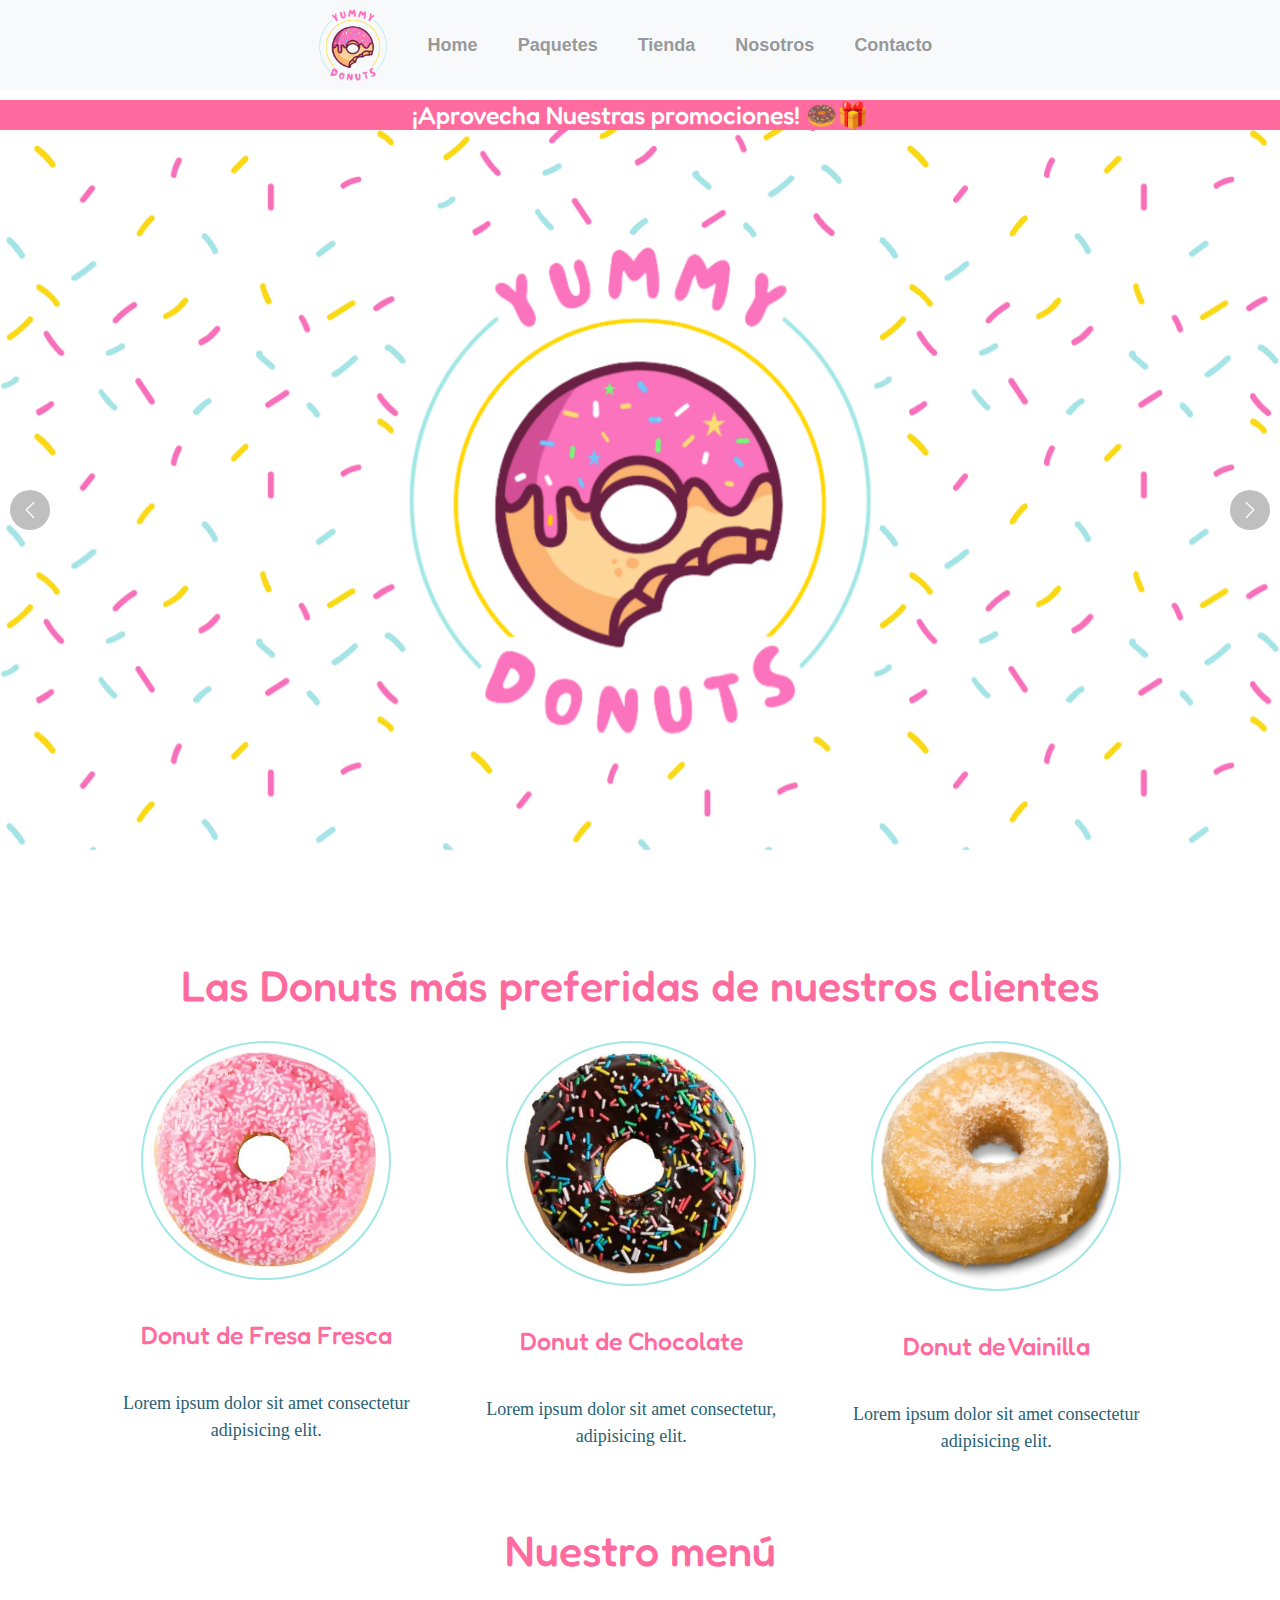
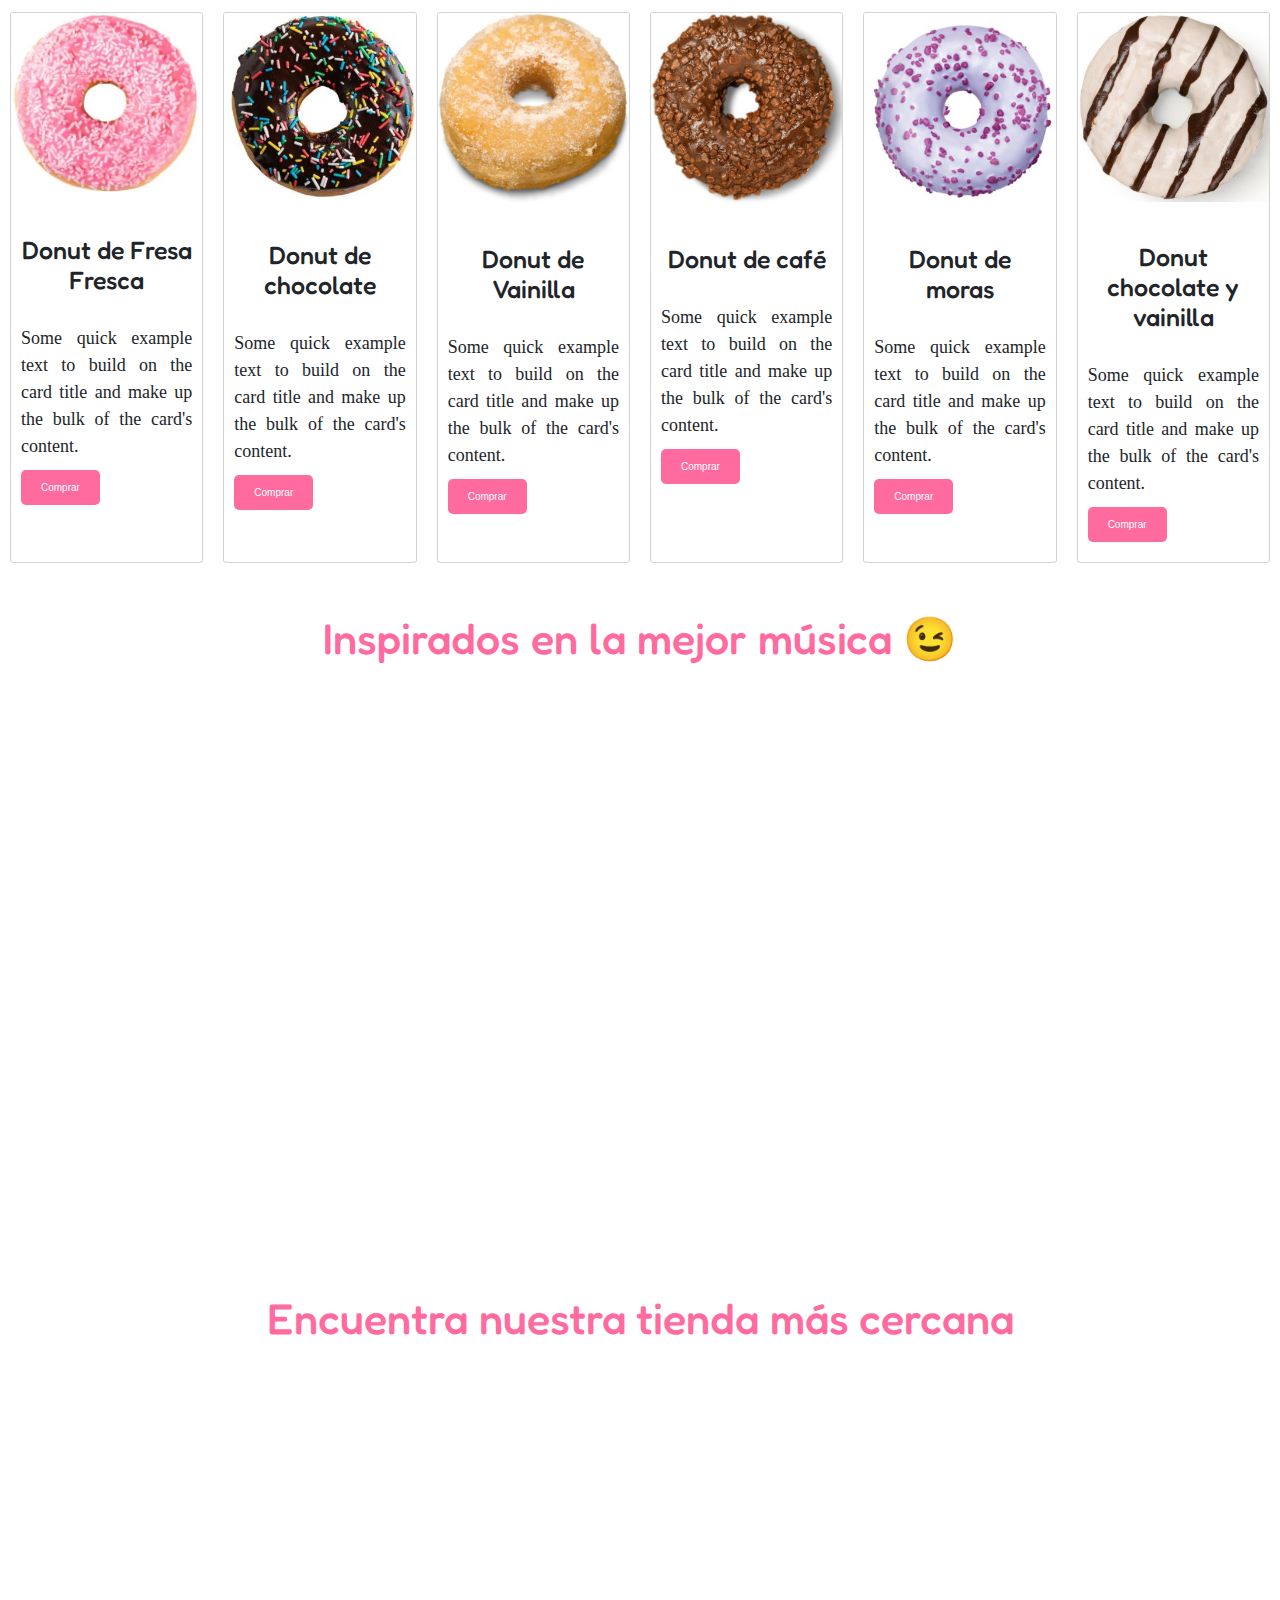
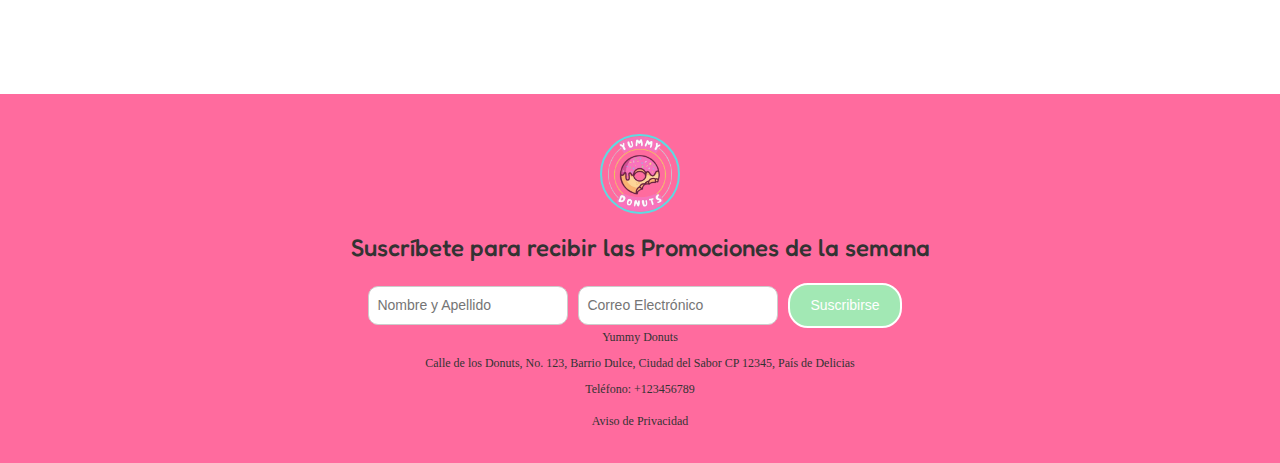
<file: index.html>
<!DOCTYPE html>
<html lang="en">
<head>
    <meta charset="UTF-8">
    <meta name="viewport" content="width=device-width, initial-scale=1.0">
    <title>🍩 Yummy Donuts</title>
    <link rel="stylesheet" href="https://cdn.jsdelivr.net/npm/bootstrap@5.3.1/dist/css/bootstrap.min.css">
    <link rel="stylesheet" href="style.css">
    <link rel="preconnect" href="https://fonts.googleapis.com">
    <link rel="preconnect" href="https://fonts.gstatic.com" crossorigin>
    <link href="https://fonts.googleapis.com/css2?family=Fredoka&family=Montserrat+Alternates:wght@300&display=swap" rel="stylesheet">
</head>
<body>
    <header class="header">
        <nav class="clase-ya-funciona navbar navbar-expand-md bg-light no-gutters">
            <div class="clase-ya-funciona">
                <div class="logo-container">
                    <a href="">
                        <img src="img/logo-principal.png" class="logo" alt="">
                    </a>
                </div>
                <!-- Menú -->
                <div class="collapse navbar-collapse" id="navbarCollapse">
                    <div class="menu-container">
                        <ul class="navbar-nav ml-auto menu">
                            <li class="nav-item menu-item">
                                <a class="nav-link" href="index.html">Home</a>
                            </li>

                            <li class="nav-item menu-item dropdown">
                                <a class="nav-link dropdown-toggle" href="#" role="button" aria-expanded="false">Paquetes</a>
                                <ul class="dropdown-menu">
                                    <li><a class="dropdown-item" href="clasic.html">Clásicos</a></li>
                                    <li><a class="dropdown-item" href="clasic.html#rellenos">Rellenos</a></li>
                                </ul>
                            </li>
                            
                            <li class="nav-item menu-item dropdown">
                                <a class="nav-link dropdown-toggle" href="#" role="button" aria-expanded="false">Tienda</a>
                                <ul class="dropdown-menu">
                                    <li><a class="dropdown-item" href="#our-menu">Comprar en línea</a></li>
                                    <li><a class="dropdown-item" href="#location">Localizar una tienda</a></li>
                                </ul>
                            </li>
                            
                            <li class="nav-item menu-item dropdown">
                                <a class="nav-link dropdown-toggle" href="#" role="button" aria-expanded="false">Nosotros</a>
                                <ul class="dropdown-menu">
                                    <li><a class="dropdown-item" href="history.html">Nuestra historia</a></li>
                                    <li><a class="dropdown-item" href="history.html#our-vales">Nuestros valores</a></li>
                                    <li><a class="dropdown-item" href="history.html#team">Equipo</a></li>
                                </ul>
                            </li>

                            <li class="nav-item menu-item">
                                <a class="nav-link" href="contact.html" >Contacto</a>
                            </li>
                        </ul>
                    </div>
                </div>
            </div>
            <button class="navbar-toggler" type="button" data-bs-toggle="collapse" data-bs-target="#navbarCollapse" aria-controls="navbarCollapse" aria-expanded="false" aria-label="Toggle navigation">
                <span class="navbar-toggler-icon"></span>
            </button>
        </nav>
    </header>
    
    <main>
        <section class="news-section">
            <h1 class="news-title">
                <a href="">¡Aprovecha Nuestras promociones! 🍩🎁</a>
            </h1>
        </section>

        <section class="carousel-section">
            <div id="carouselExample" class="carousel slide">
                <div class="carousel-inner">
                  <div class="carousel-item active">
                    <img src="img/carusel-donuts1.png" class="d-block w-100" alt="...">
                  </div>
                  <div class="carousel-item">
                    <img src="img/carusel-donuts2.png" class="d-block w-100" alt="...">
                  </div>
                  <div class="carousel-item">
                    <img src="img/carusel-donuts3.png" class="d-block w-100" alt="...">
                  </div>
                </div>
                <button class="carousel-control-prev" type="button" data-bs-target="#carouselExample" data-bs-slide="prev">
                  <span class="carousel-control-prev-icon" aria-hidden="true"></span>
                  <span class="visually-hidden">Previous</span>
                </button>
                <button class="carousel-control-next" type="button" data-bs-target="#carouselExample" data-bs-slide="next">
                  <span class="carousel-control-next-icon" aria-hidden="true"></span>
                  <span class="visually-hidden">Next</span>
                </button>
              </div>
        </section>

        <section class="comunity-section">
            <h2 class="titles">Las Donuts más preferidas de nuestros clientes</h2>
        </section>

        <section class="feature-section">
            <div class="row justify-content-center container2">
                <div class="col-12 col-sm-6 col-md-4 container1">
                    <div class="feature">
                        <img class="donuts-image" src="img/donuts1.jpg" alt="">
                        <h3 class="feature-title">Donut de Fresa Fresca</h3>
                        <p class="feature-description">Lorem ipsum dolor sit amet consectetur adipisicing elit.</p>
                    </div>
                </div>
                <div class="col-12 col-sm-6 col-md-4 container1">
                    <div class="feature">
                        <img class="donuts-image" src="img/donuts2.jpg" alt="">
                        <h3 class="feature-title">Donut de Chocolate</h3>
                        <p class="feature-description">Lorem ipsum dolor sit amet consectetur, adipisicing elit.</p>
                    </div>
                </div>
                <div class="col-12 col-sm-6 col-md-4 container1">
                    <div class="feature">
                        <img class="donuts-image" src="img/donuts4 (2).jpg" alt="">
                        <h3 class="feature-title">Donut de Vainilla</h3>
                        <p class="feature-description">Lorem ipsum dolor sit amet consectetur adipisicing elit.</p>
                    </div>
                </div>
            </div>
        </section> 
        
        <section class="menu-donuts-section">
            <h2 id="our-menu">Nuestro menú</h2>
            <div class="menu-donuts">
                <div class="card card-donuts">
                    <img src="img/donuts1.jpg" class="card-img-top" alt="...">
                    <div class="card-body">
                      <h3 class="card-title">Donut de Fresa Fresca</h3>
                      <p class="card-text">Some quick example text to build on the card title and make up the bulk of the card's content.</p>
                      <a href="#" class="btn btn-primary">Comprar</a>
                    </div>
                </div>
                <div class="card card-donuts">
                    <img src="img/donuts2.jpg" class="card-img-top" alt="...">
                    <div class="card-body">
                      <h3 class="card-title">Donut de chocolate</h3>
                      <p class="card-text">Some quick example text to build on the card title and make up the bulk of the card's content.</p>
                      <a href="#" class="btn btn-primary">Comprar</a>
                    </div>
                </div>
                <div class="card card-donuts">
                    <img src="img/donuts4 (2).jpg" class="card-img-top" alt="...">
                    <div class="card-body">
                      <h3 class="card-title">Donut de Vainilla</h3>
                      <p class="card-text">Some quick example text to build on the card title and make up the bulk of the card's content.</p>
                      <a href="#" class="btn btn-primary">Comprar</a>
                    </div>
                </div>
                <div class="card card-donuts">
                    <img src="img/donuts4 (1).jpg" class="card-img-top" alt="...">
                    <div class="card-body">
                      <h3 class="card-title">Donut de café</h3>
                      <p class="card-text">Some quick example text to build on the card title and make up the bulk of the card's content.</p>
                      <a href="#" class="btn btn-primary">Comprar</a>
                    </div>
                </div>
                <div class="card card-donuts">
                    <img src="img/donuts4 (4).jpg" class="card-img-top" alt="...">
                    <div class="card-body">
                      <h3 class="card-title">Donut de moras</h3>
                      <p class="card-text">Some quick example text to build on the card title and make up the bulk of the card's content.</p>
                      <a href="#" class="btn btn-primary">Comprar</a>
                    </div>
                </div>
                <div class="card card-donuts">
                    <img src="img/donuts4.jpg" class="card-img-top" alt="...">
                    <div class="card-body">
                      <h3 class="card-title">Donut chocolate y vainilla</h3>
                      <p class="card-text">Some quick example text to build on the card title and make up the bulk of the card's content.</p>
                      <a href="#" class="btn btn-primary">Comprar</a>
                    </div>
                </div>
            </div>
        </section>

        <section class="media-section">
            <h2>Inspirados en la mejor música 😉</h2>
            <div class="edia-container">
                <iframe width="1100" height="600" src="https://www.youtube.com/embed/LkL1amsMbLU" title="YouTube video player" frameborder="0" allow="accelerometer; autoplay; clipboard-write; encrypted-media; gyroscope; picture-in-picture; web-share" allowfullscreen></iframe>
            </div>
            <div class="edia-container">
                <h2 id="location">Encuentra nuestra tienda más cercana</h2>
                <iframe class="media-section-map" src="https://www.google.com/maps/embed?pb=!1m18!1m12!1m3!1d240863.71542388288!2d-99.30842630881389!3d19.39098324700514!2m3!1f0!2f0!3f0!3m2!1i1024!2i768!4f13.1!3m3!1m2!1s0x85ce0026db097507%3A0x54061076265ee841!2sCiudad%20de%20M%C3%A9xico%2C%20CDMX!5e0!3m2!1ses-419!2smx!4v1691702257107!5m2!1ses-419!2smx" width="1100" height="700" style="border:0;" allowfullscreen="" loading="lazy" referrerpolicy="no-referrer-when-downgrade"></iframe>
            </div>
        </section>

    </main>
    <footer class="footer">
        <img class="footer-img" src="img/donutslogo2.png" alt="">
        <h3 class="footer-title">Suscríbete para recibir las Promociones de la semana</h3>
        <div class="footer-form">
            <form class="form-container">
                <div class="input-container">
                    <input type="text" class="input-field" id="nombre" placeholder="Nombre y Apellido">
                </div>
                <div class="input-container">
                    <input type="email" class="input-field" id="email" placeholder="Correo Electrónico">
                </div>
                <div class="input-container">
                    <button type="submit" class="btn btn-primary submit-btn">Suscribirse</button>
                </div>
            </form>
        </div>
        <p class="footer-info">Yummy Donuts</p>
        <p class="footer-info">Calle de los Donuts, No. 123, Barrio Dulce, Ciudad del Sabor CP 12345, País de Delicias</p>
        <p class="footer-info">Teléfono: <a href="tel:+123456789" class="footer-info">+123456789</a></p>
        <p class="footer-link"><a href="#">Aviso de Privacidad</a></p>
    </footer>
    <script src="https://cdn.jsdelivr.net/npm/bootstrap@5.3.1/dist/js/bootstrap.bundle.min.js"></script>
</body>
</html>
</file>
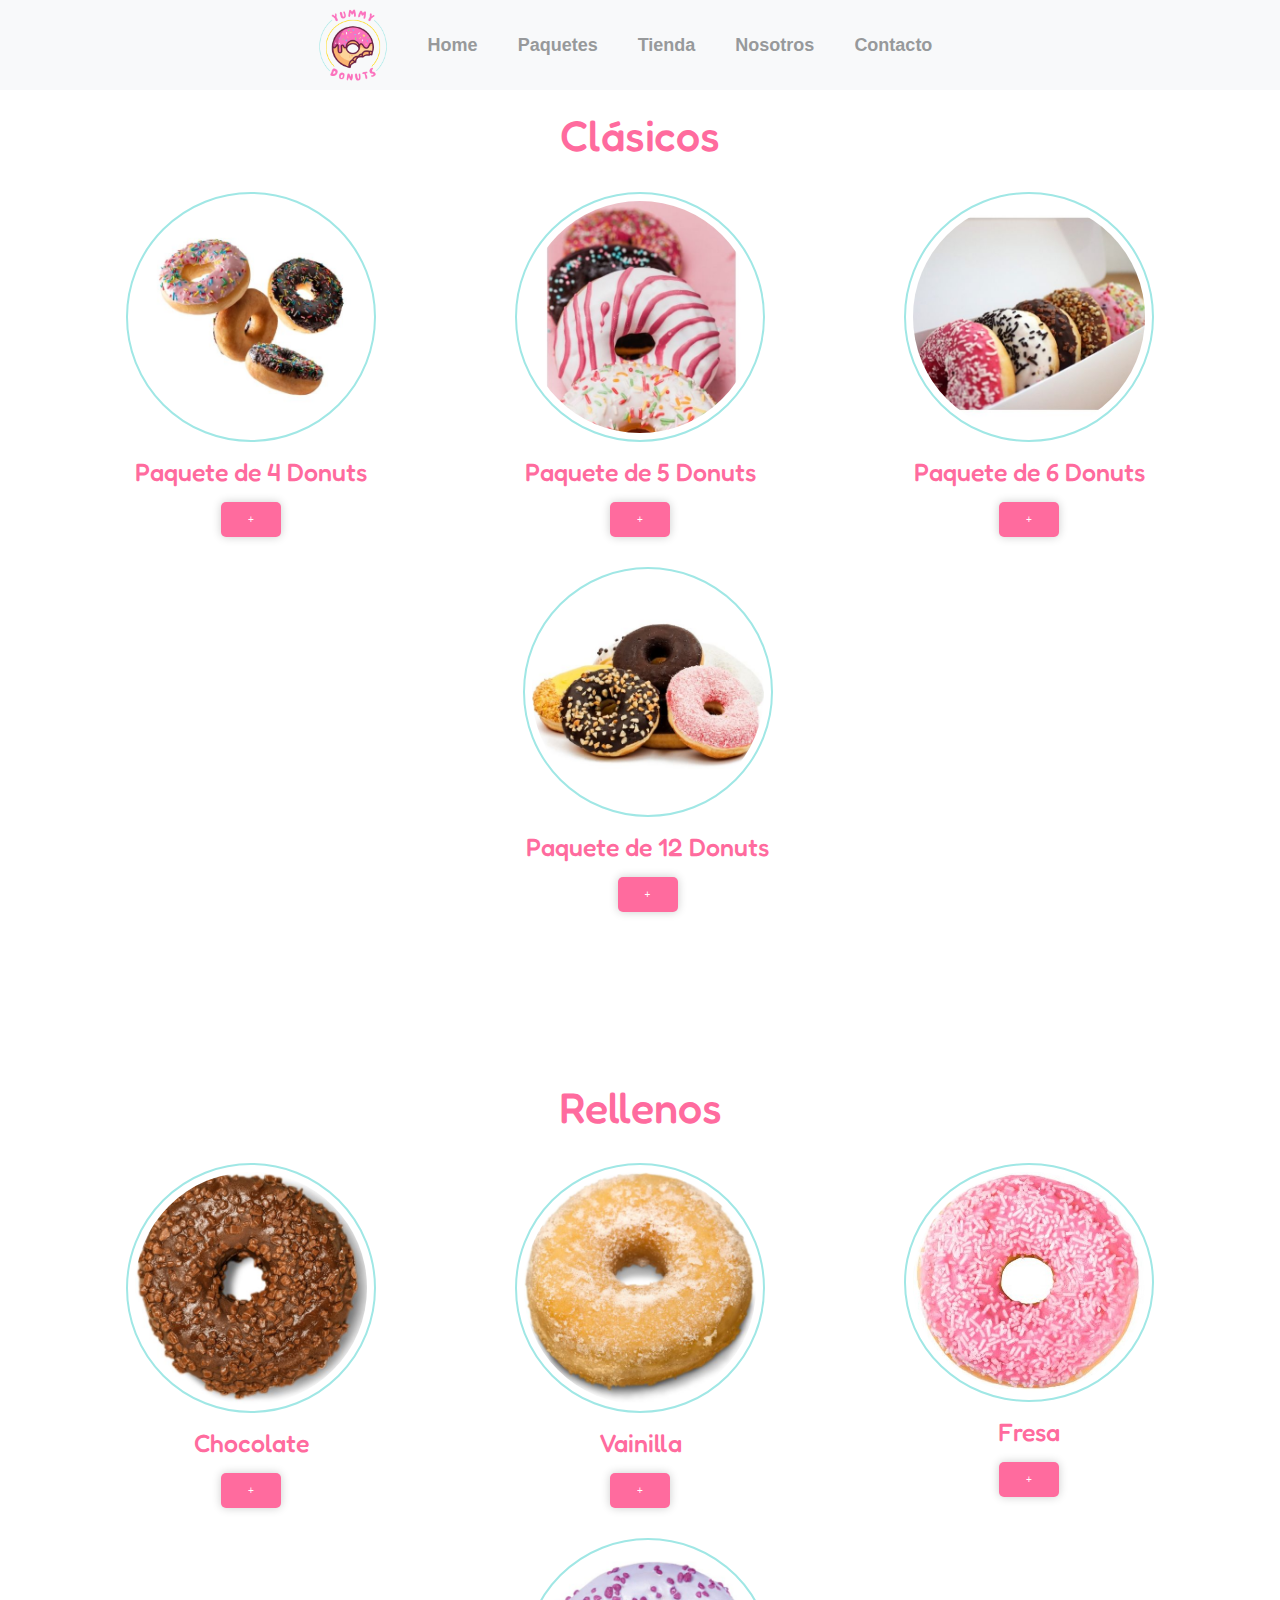
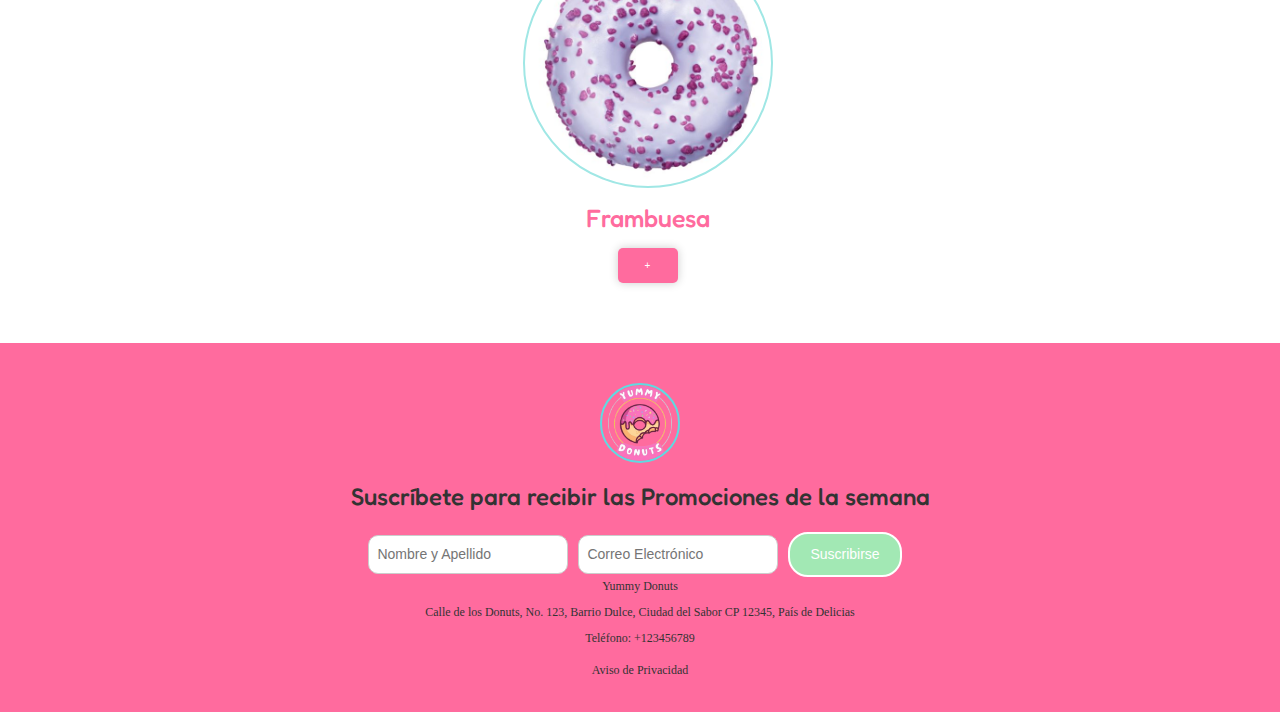
<file: clasic.html>
<!DOCTYPE html>
<html lang="en">
<head>
    <meta charset="UTF-8">
    <meta name="viewport" content="width=device-width, initial-scale=1.0">
    <title>🍩 Yummy Donuts</title>
    <link rel="stylesheet" href="https://cdn.jsdelivr.net/npm/bootstrap@5.3.1/dist/css/bootstrap.min.css">
    <link rel="stylesheet" href="style.css">
    <link rel="preconnect" href="https://fonts.googleapis.com">
    <link rel="preconnect" href="https://fonts.gstatic.com" crossorigin>
    <link href="https://fonts.googleapis.com/css2?family=Fredoka&family=Montserrat+Alternates:wght@300&display=swap" rel="stylesheet">
</head>
<body>
    <header class="header">
        <nav class="clase-ya-funciona navbar navbar-expand-md bg-light no-gutters">
            <div class="clase-ya-funciona">
                <div class="logo-container">
                    <a href="index.html">
                        <img src="img/logo-principal.png" class="logo" alt="">
                    </a>
                </div>
                <!-- Menú -->
                <div class="collapse navbar-collapse" id="navbarCollapse">
                    <div class="menu-container">
                        <ul class="navbar-nav ml-auto menu">
                            <li class="nav-item menu-item">
                                <a class="nav-link" href="index.html">Home</a>
                            </li>

                            <li class="nav-item menu-item dropdown">
                                <a class="nav-link dropdown-toggle" href="#" role="button" aria-expanded="false">Paquetes</a>
                                <ul class="dropdown-menu">
                                    <li><a class="dropdown-item" href="clasic.html">Clásicos</a></li>
                                    <li><a class="dropdown-item" href="clasic.html#rellenos">Rellenos</a></li>
                                </ul>
                            </li>
                            
                            <li class="nav-item menu-item dropdown">
                                <a class="nav-link dropdown-toggle" href="#" role="button" aria-expanded="false">Tienda</a>
                                <ul class="dropdown-menu">
                                    <li><a class="dropdown-item" href="index.html#our-menu">Comprar en línea</a></li>
                                    <li><a class="dropdown-item" href="index.html#location">Localizar una tienda</a></li>
                                </ul>
                            </li>
                            
                            <li class="nav-item menu-item dropdown">
                                <a class="nav-link dropdown-toggle" href="#" role="button" aria-expanded="false">Nosotros</a>
                                <ul class="dropdown-menu">
                                    <li><a class="dropdown-item" href="history.html">Nuestra historia</a></li>
                                    <li><a class="dropdown-item" href="history.html#our-values">Nuestros valores</a></li>
                                    <li><a class="dropdown-item" href="history.html#team">Equipo</a></li>
                                </ul>
                            </li>

                            <li class="nav-item menu-item">
                                <a class="nav-link" href="contact.html" >Contacto</a>
                            </li>
                        </ul>
                    </div>
                </div>
            </div>
            <button class="navbar-toggler" type="button" data-bs-toggle="collapse" data-bs-target="#navbarCollapse" aria-controls="navbarCollapse" aria-expanded="false" aria-label="Toggle navigation">
                <span class="navbar-toggler-icon"></span>
            </button>
        </nav>
    </header>
    <main>
        <section class="comunity-section">
            <h2 class="">Clásicos</h2>
        </section>

        <section class="package-section">
            <div class="row justify-content-center">
                <div class="col-12 col-sm-12 col-md-6 col-lg-4 package">
                    <div class="">
                        <img class="donuts-image" src="img/2.jpg" alt="">
                        <h3 class="package-title">Paquete de 4 Donuts</h3>
                        <div id="content1" style="display: none;">
                            <p class="package-description">Lorem ipsum dolor sit amet consectetur adipisicing elit. Lorem, ipsum dolor sit amet consectetur adipisicing elit. 
                            </p>
                        </div>
                        <button onclick='muestra_oculta("content1")' class="btn-package btn-primary" form="content1">+</button>
                    </div>
                </div>
                <div class="col-12 col-sm-12 col-md-6 col-lg-4 package">
                    <div >
                        <img class="donuts-image" src="img/3.jpg" alt="">
                        <h3 class="package-title">Paquete de 5 Donuts</h3>
                        <div id="contenido2" style="display: none;">
                            <p class="package-description">Lorem ipsum dolor sit amet consectetur adipisicing elit. Lorem, ipsum dolor sit amet consectetur adipisicing elit.
                            </p>
                        </div>
                        <button onclick='muestra_oculta("contenido2")' class="btn-package btn-primary" form="contenido2">+</button>
                    </div>
                </div>
                <div class="col-12 col-sm-12 col-md-6 col-lg-4 package">
                    <div >
                        <img class="donuts-image" src="img/4.jpg" alt="">
                        <h3 class="package-title">Paquete de 6 Donuts</h3>                        
                        <div id="contenido3" style="display: none;">
                            <p class="package-description">Lorem ipsum dolor sit amet consectetur adipisicing elit. Lorem, ipsum dolor sit amet consectetur adipisicing elit. 
                            </p>
                        </div>
                        <button onclick='muestra_oculta("contenido3")' class="btn-package btn-primary" form="contenido3">+</button>
                    </div>
                </div>
                <div class="col-12 col-sm-12 col-md-6 col-lg-4 package">
                    <div class="package">
                        <img class="donuts-image" src="img/5.jpg" alt="">
                        <h3 class="package-title">Paquete de 12 Donuts</h3>
                        <div id="content4" style="display: none;">
                            <p class="package-description">Lorem ipsum dolor sit amet consectetur adipisicing elit. Lorem, ipsum dolor sit amet consectetur adipisicing elit. 
                            </p>
                        </div>
                        <button onclick='muestra_oculta("content4")' class="btn-package btn-primary" form="content4">+</button>
                    </div>
                </div>
            </div>
        </section>        
        <section class="comunity-section">
            <h2 id="rellenos" >Rellenos</h2>
        </section>

        <section class="package-section">
            <div class="row justify-content-center">
                <div class="col-12 col-sm-12 col-md-6 col-lg-4 package">
                    <div class="">
                        <img class="donuts-image" src="img/donuts4 (1).jpg" alt="">
                        <h3 class="package-title">Chocolate</h3>
                        <div id="content5" style="display: none;">
                            <p class="package-description">Lorem ipsum dolor sit amet consectetur adipisicing elit. Lorem, ipsum dolor sit amet consectetur adipisicing elit. 
                            </p>
                        </div>
                        <button onclick='muestra_oculta("content5")' class="btn-package btn-primary" form="content5">+</button>
                    </div>
                </div>
                <div class="col-12 col-sm-12 col-md-6 col-lg-4 package">
                    <div >
                        <img class="donuts-image" src="img/donuts4 (2).jpg" alt="">
                        <h3 class="package-title">Vainilla</h3>
                        <div id="contenido6" style="display: none;">
                            <p class="package-description">Lorem ipsum dolor sit amet consectetur adipisicing elit. Lorem, ipsum dolor sit amet consectetur adipisicing elit.
                            </p>
                        </div>
                        <button onclick='muestra_oculta("contenido6")' class="btn-package btn-primary" form="contenido6">+</button>
                    </div>
                </div>
                <div class="col-12 col-sm-12 col-md-6 col-lg-4 package">
                    <div >
                        <img class="donuts-image" src="img/donuts1.jpg" alt="">
                        <h3 class="package-title">Fresa</h3>                        
                        <div id="contenido7" style="display: none;">
                            <p class="package-description">Lorem ipsum dolor sit amet consectetur adipisicing elit. Lorem, ipsum dolor sit amet consectetur adipisicing elit. 
                            </p>
                        </div>
                        <button onclick='muestra_oculta("contenido7")' class="btn-package btn-primary" form="contenido7">+</button>
                    </div>
                </div>
                <div class="col-12 col-sm-12 col-md-6 col-lg-4 package">
                    <div class="package">
                        <img class="donuts-image" src="img/donuts4 (4).jpg" alt="">
                        <h3 class="package-title">Frambuesa</h3>
                        <div id="content8" style="display: none;">
                            <p class="package-description">Lorem ipsum dolor sit amet consectetur adipisicing elit. Lorem, ipsum dolor sit amet consectetur adipisicing elit. 
                            </p>
                        </div>
                        <button onclick='muestra_oculta("content8")' class="btn-package btn-primary" form="content8">+</button>
                    </div>
                </div>
            </div>
        </section> 

    </main>

    <footer class="footer">
        <img class="footer-img" src="img/donutslogo2.png" alt="">
        <h3 class="footer-title">Suscríbete para recibir las Promociones de la semana</h3>
        <div class="footer-form">
            <form class="form-container">
                <div class="input-container">
                    <input type="text" class="input-field" id="nombre" placeholder="Nombre y Apellido">
                </div>
                <div class="input-container">
                    <input type="email" class="input-field" id="email" placeholder="Correo Electrónico">
                </div>
                <div class="input-container">
                    <button type="submit" class="btn btn-primary submit-btn">Suscribirse</button>
                </div>
            </form>
        </div>
        <p class="footer-info">Yummy Donuts</p>
        <p class="footer-info">Calle de los Donuts, No. 123, Barrio Dulce, Ciudad del Sabor CP 12345, País de Delicias</p>
        <p class="footer-info">Teléfono: <a href="tel:+123456789" class="footer-info">+123456789</a></p>
        <p class="footer-link"><a href="#">Aviso de Privacidad</a></p>
    </footer>
    <script src="https://cdn.jsdelivr.net/npm/bootstrap@5.3.1/dist/js/bootstrap.bundle.min.js"></script>
    <script src="main.js"></script>
</body>
</html>
</file>
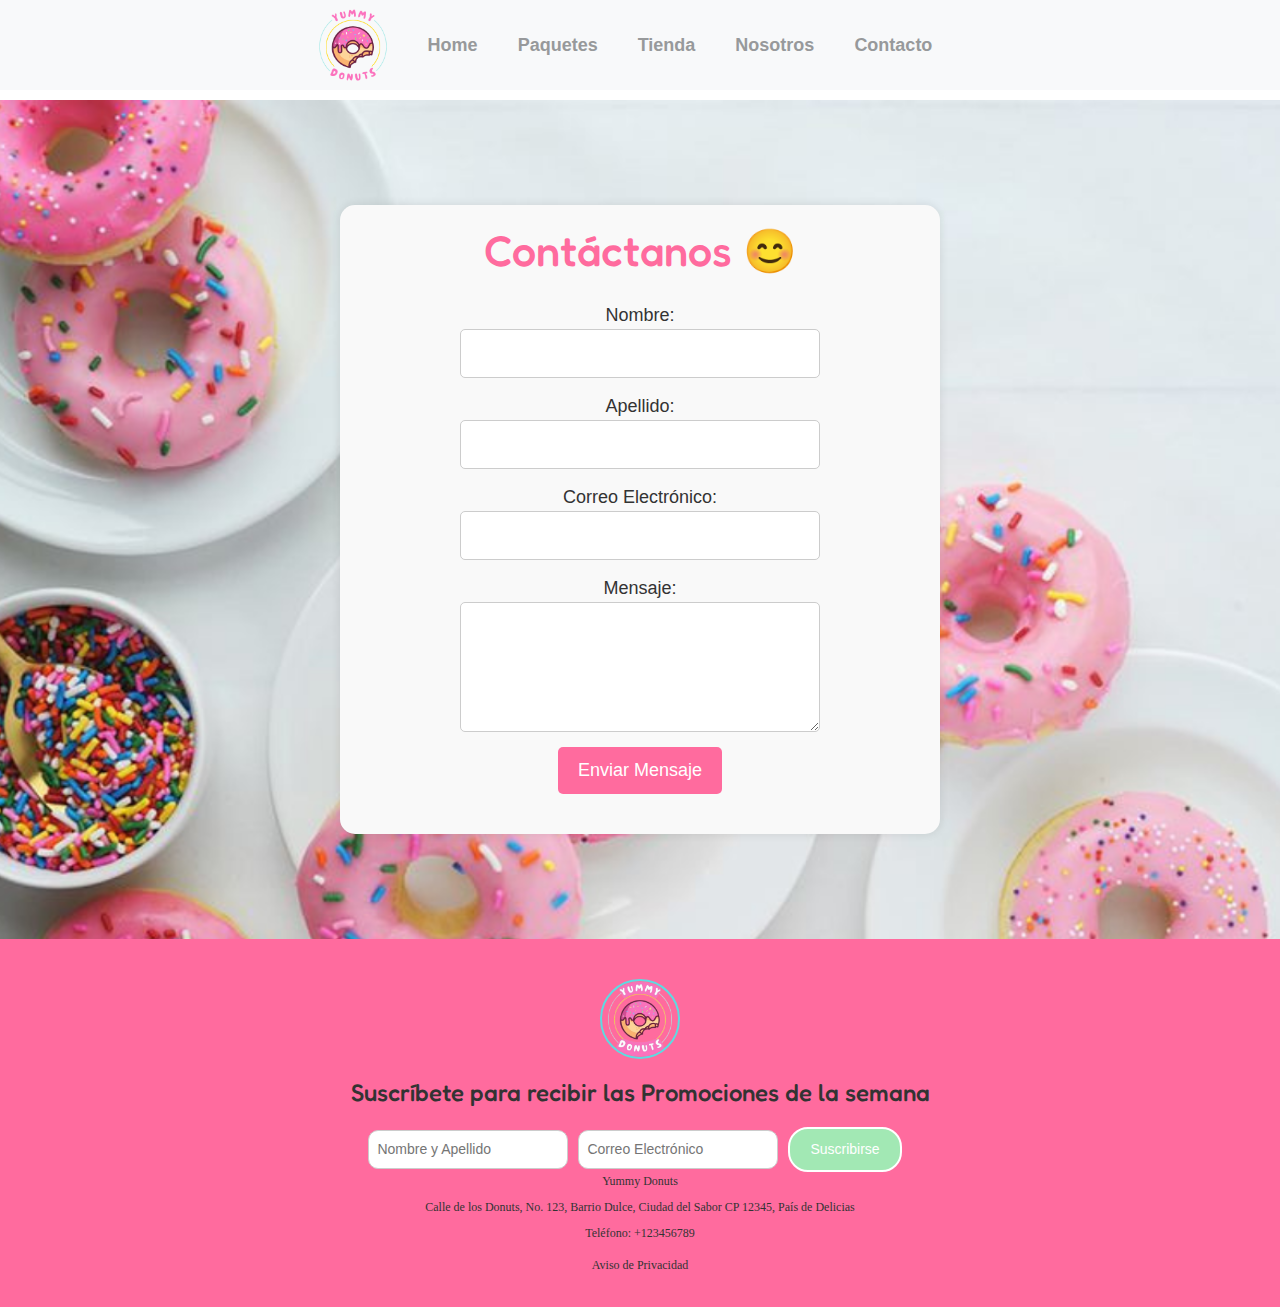
<file: contact.html>
<!DOCTYPE html>
<html lang="en">
<head>
    <meta charset="UTF-8">
    <meta name="viewport" content="width=device-width, initial-scale=1.0">
    <title>🍩 Yummy Donuts</title>
    <link rel="stylesheet" href="https://cdn.jsdelivr.net/npm/bootstrap@5.3.1/dist/css/bootstrap.min.css">
    <link rel="stylesheet" href="style.css">
    <link rel="preconnect" href="https://fonts.googleapis.com">
    <link rel="preconnect" href="https://fonts.gstatic.com" crossorigin>
    <link href="https://fonts.googleapis.com/css2?family=Fredoka&family=Montserrat+Alternates:wght@300&display=swap" rel="stylesheet">
</head>
<body>
    <header class="header">
        <nav class="clase-ya-funciona navbar navbar-expand-md bg-light no-gutters">
            <div class="clase-ya-funciona">
                <div class="logo-container">
                    <a href="">
                        <img src="img/logo-principal.png" class="logo" alt="">
                    </a>
                </div>
                <!-- Menú -->
                <div class="collapse navbar-collapse" id="navbarCollapse">
                    <div class="menu-container">
                        <ul class="navbar-nav ml-auto menu">
                            <li class="nav-item menu-item">
                                <a class="nav-link" href="index.html">Home</a>
                            </li>

                            <li class="nav-item menu-item dropdown">
                                <a class="nav-link dropdown-toggle" href="#" role="button" aria-expanded="false">Paquetes</a>
                                <ul class="dropdown-menu">
                                    <li><a class="dropdown-item" href="clasic.html">Clásicos</a></li>
                                    <li><a class="dropdown-item" href="clasic.html#rellenos">Rellenos</a></li>
                                </ul>
                            </li>
                            
                            <li class="nav-item menu-item dropdown">
                                <a class="nav-link dropdown-toggle" href="#" role="button" aria-expanded="false">Tienda</a>
                                <ul class="dropdown-menu">
                                    <li><a class="dropdown-item" href="index.html#our-menu">Comprar en línea</a></li>
                                    <li><a class="dropdown-item" href="index.html#location">Localizar una tienda</a></li>
                                </ul>
                            </li>
                            
                            <li class="nav-item menu-item dropdown">
                                <a class="nav-link dropdown-toggle" href="#" role="button" aria-expanded="false">Nosotros</a>
                                <ul class="dropdown-menu">
                                    <li><a class="dropdown-item" href="history.html">Nuestra historia</a></li>
                                    <li><a class="dropdown-item" href="history.html#our-vales">Nuestros valores</a></li>
                                    <li><a class="dropdown-item" href="history.html#team">Equipo</a></li>
                                </ul>
                            </li>

                            <li class="nav-item menu-item">
                                <a class="nav-link" href="contact.html" >Contacto</a>
                            </li>
                        </ul>
                    </div>
                </div>
            </div>
            <button class="navbar-toggler" type="button" data-bs-toggle="collapse" data-bs-target="#navbarCollapse" aria-controls="navbarCollapse" aria-expanded="false" aria-label="Toggle navigation">
                <span class="navbar-toggler-icon"></span>
            </button>
        </nav>
    </header>
    
    <main>
        <section class="contact-section">
            <div class="contact-container">
                <h2>Contáctanos 😊</h2>
                <form class="contact-form">
                    <div class="form-row">
                        <div class="form-group">
                            <label for="nombre" class="text-size">Nombre:</label>
                            <input type="text" id="nombre" name="nombre" class="form-control text-size" required>
                        </div>
                        <div class="form-group">
                            <label for="apellido" class="text-size">Apellido:</label>
                            <input type="text" id="apellido" name="apellido" class="form-control text-size" required>
                        </div>
                    </div>
                    <div class="form-group">
                        <label for="email" class="text-size">Correo Electrónico:</label>
                        <input type="email" id="email" name="email" class="form-control text-size" required>
                    </div>
                    <div class="form-group">
                        <label for="mensaje" class="text-size">Mensaje:</label>
                        <textarea id="mensaje" name="mensaje" rows="4" class="form-control text-size" required></textarea>
                    </div>
                    <button type="submit" class="btn btn-primary text-size">Enviar Mensaje</button>
                </form>
            </div>
        </section>
                
    </main>
    <footer class="footer">
        <img class="footer-img" src="img/donutslogo2.png" alt="">
        <h3 class="footer-title">Suscríbete para recibir las Promociones de la semana</h3>
        <div class="footer-form">
            <form class="form-container">
                <div class="input-container">
                    <input type="text" class="input-field" id="nombre" placeholder="Nombre y Apellido">
                </div>
                <div class="input-container">
                    <input type="email" class="input-field" id="email" placeholder="Correo Electrónico">
                </div>
                <div class="input-container">
                    <button type="submit" class="btn btn-primary submit-btn">Suscribirse</button>
                </div>
            </form>
        </div>
        <p class="footer-info">Yummy Donuts</p>
        <p class="footer-info">Calle de los Donuts, No. 123, Barrio Dulce, Ciudad del Sabor CP 12345, País de Delicias</p>
        <p class="footer-info">Teléfono: <a href="tel:+123456789" class="footer-info">+123456789</a></p>
        <p class="footer-link"><a href="#">Aviso de Privacidad</a></p>
    </footer>
    <script src="https://cdn.jsdelivr.net/npm/bootstrap@5.3.1/dist/js/bootstrap.bundle.min.js"></script>
</body>
</html>
</file>
<file: style.css>
:root {
    /* Colores */
    --primary: #FF6B9E;      /* Rosa Vibrante */
    --secondary-1: #FFD700;  /* Amarillo Brillante */
    --secondary-2: #A0E7E5;  /* Azul Claro */
    --secondary-3: #A2E8B4;  /* Verde Menta */
    --neutral: #FFFFFF;      /* Blanco */

    /* Fuentes */
    --font-title: 'Fredoka', serif;
    --font-body: 'Montserrat Alternate', cursive;

    /* Otras variables de estilo */
    --font-color: #333333;   /* Color de texto principal */
    --background-color: var(--neutral);
    --button-background: var(--primary);
    --button-text-color: var(--neutral);
}

html {
    font-size: 62.5%;
}
*{
    margin: 0;
    padding: 0;
    box-sizing: border-box;
}

body {
    font-family: var(--font-body), sans-serif;
    color: var(--font-color);
    background-color: var(--background-color);
}

h1, h2, h3 {
    font-family: var(--font-title), serif;
    color: var(--primary);
}

h2{
    font-size: 43px;
    text-align: center;
}
h3{
    font-size: 25px;
    color: var(--primary);
}
p{
    font-size: 18px;
    font-family: var(--font-body);
}
a{
    text-decoration: none;
}

/*****************************Inician los estilos de la barra de navegación ***********************/
.header{
    position: fixed;
    top: 0;
    left: 0;
    right: 0;
    background-color: rgb(255, 255, 255);
    z-index: 1;
    /* box-shadow: 0px 2px 5px rgba(0, 0, 0, 0.1); */
}

.clase-ya-funciona{
    display: flex;
    align-items: center;
    justify-content: space-around;
}

.logo-container{
    margin-right: 30px;
}

.logo{
    max-width: 80px;
    height: auto;
}

.menu{
    display: flex;
    align-items: center;
}

.menu .menu-item{
    list-style: none;
    margin-right: 30px;
}

.menu-item a{
    color: rgb(151, 153, 155);
    font-size: 18px;
    font-weight: bold;
}

.menu-item a:hover{
    color: var(--primary);
}
.dropdown-menu .dropdown-item {
    font-size: 16px; 
}

.navbar-nav .nav-item.dropdown .nav-link::after {
    display: none;
}

/* Mostrar el dropdown-menu en estado de hover */
.navbar-nav .nav-item.dropdown:hover .dropdown-menu {
    display: block;
}
.dropdown-menu {
    /* background-color: rgba(255, 255, 255, 0.8); Valor de opacidad */
    border: none;
    box-shadow: none;
    border-radius: 10px;
    -webkit-border-radius: 10px;
    -moz-border-radius: 10px;
    -ms-border-radius: 10px;
    -o-border-radius: 10px;
}

/* ********************************Fin header-inicio main**************************** */
main {
    margin-top: 100px; /* Ajusta esta altura según el tamaño de tu header */
}

/* Sección de noticias */
.news-section{
    width: 100%;
    height: 30px;
    background-color: var(--primary);
    text-align: center;
}

.news-title{
    line-height: 30px; /*Iguala la altura del conntenedor para cdentrar verticalmente*/
}

.news-title a{
    color: #fff;
}

/* Estilos para el carrusel */
.carousel-section {
    position: relative;
}

.carousel-control-prev,
.carousel-control-next {
    position: absolute;
    top: 50%;
    font-size: 20px;
    /*Ajustaeltamañodelosíconos*/width: 40px;
    /*Ajustaelanchodelosíconos*/height: 40px;
    /*Ajustalaalturadelosíconos*/background-color: rgba(0, 0, 0, 0.5);
    /*Cambiaelfondoparamayorvisibilidad*/border-radius: 50%;
    /*Conviertelosbotonesencírculos*/display: flex;
    align-items: center;
    justify-content: center;
}

.carousel-control-prev {
    left: 10px;
}

.carousel-control-next {
    right: 10px;
}

/* Sección de la comunidad */

.comunity-section, .titles{
    margin: 110px auto 30px auto;
    text-align: center;
}

.comunity-section h3,
.comunity-section p{
    margin: 40px auto;
}

/* ****************************************FEATURE SECTION*************************************/

.feature-section{
    width: 100%;
    display: flex;
    margin: 20px 10px 60px auto; 
    justify-content: center;
    align-items: flex-start;
}
.container2{
    margin-right: 10px;
}   

.donuts-image{
    width: 250px;
    border-radius: 50%;
    -webkit-border-radius: 50%;
    -moz-border-radius: 50%;
    -ms-border-radius: 50%;
    -o-border-radius: 50%;
    display: block;
    margin: 0 auto;
    border: 2px solid var(--secondary-2);
    padding: 7px;
}

.feature-title{
    text-align: center;
    margin: 40px 0 40px;
}

.feature-description {
    text-align: center;
    color: #285f74;
    max-width: 350px;
    overflow: hidden;
}

/* **************************************menu donuts section************************************/
.menu-donuts-section{
    margin: 20px auto;
    align-items: center;
    justify-content: center;
}
.menu-donuts{
    display: flex;
}

.card-donuts{
    width: 300px;
    margin: 30px 10px;
}

/*********************************** Aquí inicia el media section*/

.media-section{
    width: 70%;
    margin: 0 auto;

}
.media-section-video,
.media-section-map{
    align-items: center;
    justify-content: center;
    /* width: 100%; */
    height: 300px;
    margin: 10px auto;
}
.edia-container{
    margin-bottom: 20px; 
}
/* ************************************ About-us *****************************************************/
.val-section{
    width: 90%;
    margin: 30px auto 30px auto;
}
.equal-height {
    height: 100%;
    display: flex;
    flex-direction: column;
}

.equal-height .card-img-top {
    flex-shrink: 0;
    height: 60%;
    object-fit: cover;
}
.card-body{
    margin: 0 auto 10px auto;
    padding: 10px;
}

.card-title{
    margin: 30px auto;
    text-align: center;
}

.card-text{
    text-align: justify;
    margin: 30px auto 10px auto;
}

/* .carusel-about-us{
    border-bottom: solid 5px var(--secondary-blue);
} */

/* *******************************************Estilos de package**************************** */

.package-section{
    width: 90%;
    margin: 0 auto;
}

.package{
    width: 350px;
    margin: 0 auto 30px auto;
}

/* .education-image{
    border-radius: 50%;
    -webkit-border-radius: 50%;
    -moz-border-radius: 50%;
    -ms-border-radius: 50%;
    -o-border-radius: 50%;
    display: block;
    margin: 0 auto;
    border: 2px solid #5edbe2;
    padding: 5px;
} */

.package-title{
    text-align: center;
    margin: 15px 0 15px;
}

.package-description {
    text-align: justify;
    max-width: 350px;
    overflow: hidden;
}

.btn-package{
    width: 60px;
    box-shadow: 0px 0px 10px rgba(0, 0, 0, 0.2);
    display: block;
    margin: 0 auto;
    background-color: var(--primary);
    border: none;
    padding: 5px;
}
/* Aquí inicia information section */
.information-section{
    width: 70%;
    margin: 0 auto;
    text-align: center;
}

.information-section-p{
    margin: 45px auto;
    text-align: justify;;
}


/******************************************* Contact Form******************************************* */
.contact-section{
    background-image:url(img/fondo-donuts.png) ;
    background-size: cover;
    background-position: center;
    padding: 100px 0;
}
.contact-container {
    width: 600px;
    text-align: center;
    padding: 20px;
    margin: 5px auto;
    background-color: #f9f9f9;
    border-radius: 15px;
    box-shadow: 0 0 10px rgba(0, 0, 0, 0.1);
    -webkit-border-radius: 15px;
    -moz-border-radius: 15px;
    -ms-border-radius: 15px;
    -o-border-radius: 15px;
}

.text-size{
    font-size: 18px;
}

.contact-form {
    width: 400px;
    margin: 0 auto;
    padding: 20px;
}

.form-group {
    margin-bottom: 15px;
}

.form-control {
    width: 100%;
    padding: 10px;
    border: 1px solid #ccc;
    border-radius: 5px;
    box-sizing: border-box;
}

.btn-primary {
    background-color: var(--primary);
    color: #fff;
    padding: 10px 20px;
    border: none;
    border-radius: 5px;
    cursor: pointer;
}

/* ********************************************Inicia el Footer ***************************************/

.footer{
    width: 100%;
    height: auto;
    background-color: var(--primary);
    padding: 20px;
    text-align: center;
    border-top: solid 5px var(--secondary-blue);
}

.footer-img{
    max-width: 80px;
    height: auto;
    border-radius: 50%;
    -webkit-border-radius: 50%;
    -moz-border-radius: 50%;
    -ms-border-radius: 50%;
    -o-border-radius: 50%;
    display: block;
    margin: 20px auto;
    border: 2px solid #5edbe2;  
}

.footer-title {
    color: #333;
    font-size: 24px;
}

.footer-form {
    display: flex;
    justify-content: center;
    align-items: center;
    margin-top: 20px;
}

.form-container {
    display: flex;
    align-items: center;
}

.input-container {
    margin-right: 10px;
}

.input-field {
    padding: 8px;
    border: 1px solid #ccc;
    border-radius: 10px;
    font-size: 14px;
    width: 200px;
    -webkit-border-radius: 10px;
    -moz-border-radius: 10px;
    -ms-border-radius: 10px;
    -o-border-radius: 10px;
}

.input-field:hover{
    background-color: var(--secondary-1);
}

.submit-btn {
    padding: 10px 20px;
    background-color: var(--secondary-3);
    border: solid 2px #fff;
    border-radius: 20px;
    color: white;
    font-size: 14px;
    cursor: pointer;
    -webkit-border-radius: 20px;
    -moz-border-radius: 20px;
    -ms-border-radius: 20px;
    -o-border-radius: 20px;
}

.submit-btn:hover {
    border: solid 2px var(--secondary-1);
    background-color: var(--secondary-1);
}

.footer-info {
    color: #333;
    font-size: 12px;
    margin-bottom: 8px;
}

.footer-info a:hover{
    color: var(--secondary-3);
}

.footer-link a {
    font-size: 12px;
    color: #333;
    text-decoration: none;
}

.footer-link a:hover {
    text-decoration: underline;
}

@media (max-width:1140px){
    h2{
        font-size: 40px;
    }
    h3{
        font-size: 25px;
    }
    p{
        font-size: 18px;
    }
    .menu-item a{
        font-size: 18px;
        font-weight: bold;
    }
    .comunity-section p{
        text-align: justify;
    }
    .equal-height .card-img-top {
        flex-shrink: 0;
        height: 40%;
        object-fit: cover;
    }
    iframe{
        max-width: 700px;
        height: 300px;
    }
}
@media(max-width:768px){
    .equal-height .card-img-top {
        flex-shrink: 0;
        height: 70%;
        object-fit: cover;
    }
    .menu-donuts{
        display: block;
    }
    .card-donuts{
        margin: 30px auto;
    }
    .contact-container {
        max-width: 90%;
    }
    .text-size {
        font-size: 16px;
    }
    .form-control{
        width: 30%;
        margin: 0 auto;
    }
}

@media (max-width:720px){
    h2{
        font-size: 35px;
    }
    h3{
        font-size: 23px;
    }
    p{
        font-size: 16px;
    }
    .menu-item a{
        font-size: 16px;
        font-weight: bold;
    }
    .news-section{
        height: auto;
    }
    .news-section h1{
        margin-bottom: 0;
    }
    .equal-height .card-img-top {
        flex-shrink: 0;
        height: 70%;
        object-fit: cover;
    }
    iframe{
        width: 350px;
        height: 200px;
        margin: 10px auto;
    }
}
@media(max-width:590px){
    .equal-height .card-img-top {
        flex-shrink: 0;
        height: 65%;
        object-fit: cover;
    }
}

@media (max-width:540px){
    h2{
        font-size: 30px;
    }
    h3{
        font-size: 20px;
    }
    p{
        font-size: 15px;
    }
    a{
        font-size: 15px;
    }
    .news-section{
        height: auto;
    }
    .news-section h1{
        margin-bottom: 0;
    }
    .form-container {
        display: flex;
        flex-direction: column;
        justify-content: center;
        align-items: center;
        margin-top: 20px;
    }

    .input-container {
        margin-right: 0; /* Eliminar el margen derecho en pantallas pequeñas */
        margin-bottom: 10px; /* Agregar un margen inferior para separar los campos */
    }

    .input-field {
        width: 100%; /* Ajustar el ancho al 100% para ocupar toda la columna */
    }

    .submit-btn {
        width: 100%; /* Ajustar el ancho al 100% para ocupar toda la columna */
        margin-top: 10px; /* Agregar un margen superior para separar el botón */
    }
    .equal-height .card-img-top {
        flex-shrink: 0;
        height: 45%;
        object-fit: cover;
    }
    .menu-donuts{
        display: block;
    }
    .card-donuts{
        margin: 30px auto;
    }
    iframe{
        width: 300px;
        height: 170px;
        margin: 5px auto    ;
    }
}
</file>
